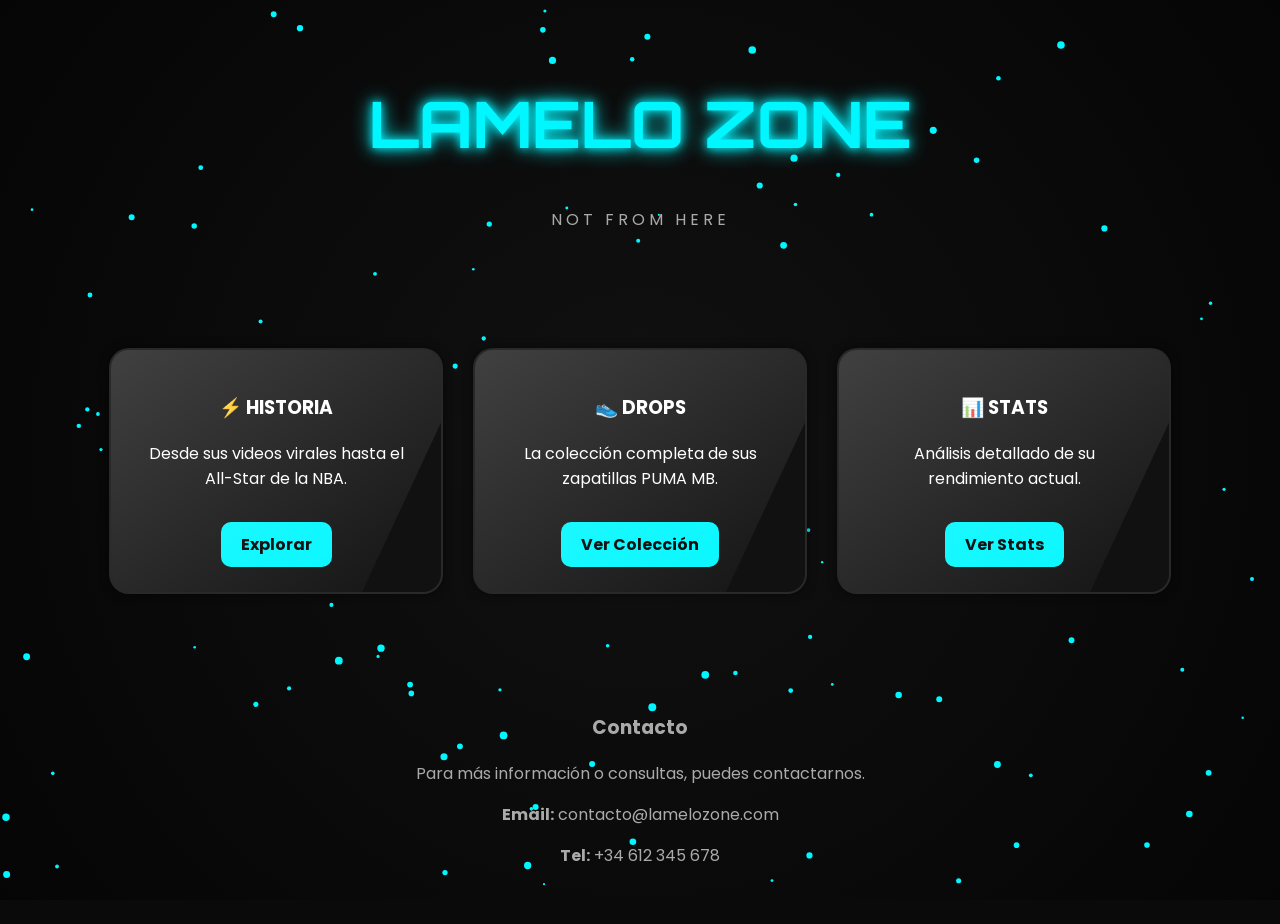
<file: index.html>
<!DOCTYPE html>
<html lang="es">
<head>
    <meta charset="UTF-8">
    <meta name="viewport" content="width=device-width, initial-scale=1.0">

    <title>LaMelo Ball | MB1 Official Fan Zone</title>

    <!-- Google Fonts -->
    <link href="https://fonts.googleapis.com/css2?family=Orbitron:wght@400;700&family=Poppins:wght@300;400;600&display=swap" rel="stylesheet">

    <style>

        /* Fondo general */
        body{
            margin:0;
            padding:0;
            background:#0a0a0a;
            color:white;
            font-family:'Poppins', sans-serif;
            overflow-x:hidden;
            cursor:none;
        }

        /* Fondo animado */
        #particles{
            position:fixed;

            top:0;
            left:0;

            width:100%;
            height:100%;

            z-index:-1;

            background:
            radial-gradient(circle at center, #111 0%, #050505 100%);
        }

        /* Header */
        header{
            text-align:center;
            padding:40px 20px;
        }

        header h1{
            font-size:4rem;
            font-family:'Orbitron', sans-serif;
            color:#00f7ff;

            text-shadow:
                0 0 10px #00f7ff,
                0 0 20px #00f7ff;
        }

        .subtitle{
            color:#aaa;
            letter-spacing:4px;
        }

        /* Contenedor */
        .container{
            display:flex;
            justify-content:center;
            gap:30px;
            padding:60px;
            flex-wrap:wrap;
        }

        /* Cards */
        .card{
            background:#111;
            width:280px;
            padding:25px;
            border-radius:20px;
            text-align:center;

            transition:all 0.35s ease;

            position:relative;
            overflow:hidden;

            border:2px solid rgba(255,255,255,0.1);

            box-shadow:0 0 10px rgba(0,0,0,0.5);
        }

        /* Hover */
        .card:hover{
            transform:translateY(-15px) scale(1.03);

            box-shadow:
                0 0 10px #00f7ff,
                0 0 20px #00f7ff,
                0 0 40px #00f7ff;

            border:2px solid #00f7ff;
        }

        /* Brillo animado */
        .card::before{
            content:"";

            position:absolute;

            top:-100%;
            left:-100%;

            width:200%;
            height:200%;

            background:linear-gradient(
                120deg,
                transparent,
                rgba(255,255,255,0.2),
                transparent
            );

            transform:rotate(25deg);

            transition:0.6s;
        }

        .card:hover::before{
            top:100%;
            left:100%;
        }

        /* Botones */
        .btn{
            display:inline-block;

            margin-top:15px;
            padding:10px 20px;

            background:#00f7ff;
            color:black;

            text-decoration:none;

            border-radius:10px;

            font-weight:bold;

            transition:0.3s;
        }

        .btn:hover{
            background:white;
            transform:scale(1.05);
        }

        /* Footer */
        footer{
            text-align:center;
            padding:40px 20px;
            color:#aaa;
        }

        /* Balón cursor */
        .basketball{
            width:40px;
            height:40px;

            background-image:url('https://cdn-icons-png.flaticon.com/512/889/889455.png');

            background-size:cover;
            background-position:center;

            position:fixed;

            top:0;
            left:0;

            transform:translate(-50%, -50%);

            pointer-events:none;

            z-index:9999;
        }

    </style>

</head>

<body>

    <!-- Fondo animado -->
    <canvas id="particles"></canvas>

    <!-- Balón cursor -->
    <div class="basketball"></div>

    <!-- Header -->
    <header>
        <h1>LAMELO ZONE</h1>
        <p class="subtitle">NOT FROM HERE</p>
    </header>

    <!-- Cards -->
    <main class="container">

        <div class="card">
            <h3>⚡ HISTORIA</h3>
            <p>Desde sus videos virales hasta el All-Star de la NBA.</p>

            <a href="historia.html" class="btn">
                Explorar
            </a>
        </div>

        <div class="card">
            <h3>👟 DROPS</h3>
            <p>La colección completa de sus zapatillas PUMA MB.</p>

            <a href="drops.html" class="btn">
                Ver Colección
            </a>
        </div>

        <div class="card">
            <h3>📊 STATS</h3>
            <p>Análisis detallado de su rendimiento actual.</p>

            <a href="stats.html" class="btn">
                Ver Stats
            </a>
        </div>

    </main>

    <!-- Footer -->
    <footer>
        <h3>Contacto</h3>

        <p>
            Para más información o consultas,
            puedes contactarnos.
        </p>

        <p>
            <strong>Email:</strong>
            contacto@lamelozone.com
        </p>

        <p>
            <strong>Tel:</strong>
            +34 612 345 678
        </p>
    </footer>

    <!-- JavaScript -->
    <script>

        /* Cursor balón */
        const ball = document.querySelector('.basketball');

        document.addEventListener('mousemove', (e) => {

            ball.style.left = e.clientX + 'px';

            ball.style.top = e.clientY + 'px';

        });

        /* Fondo partículas */
        const canvas = document.getElementById("particles");
        const ctx = canvas.getContext("2d");

        canvas.width = window.innerWidth;
        canvas.height = window.innerHeight;

        let particlesArray = [];

        class Particle{

            constructor(){

                this.x = Math.random() * canvas.width;
                this.y = Math.random() * canvas.height;

                this.size = Math.random() * 3 + 1;

                this.speedX = (Math.random() - 0.5) * 1;
                this.speedY = (Math.random() - 0.5) * 1;
            }

            update(){

                this.x += this.speedX;
                this.y += this.speedY;

                if(this.x > canvas.width) this.x = 0;
                if(this.x < 0) this.x = canvas.width;

                if(this.y > canvas.height) this.y = 0;
                if(this.y < 0) this.y = canvas.height;
            }

            draw(){

                ctx.fillStyle = "#00f7ff";

                ctx.beginPath();

                ctx.arc(this.x, this.y, this.size, 0, Math.PI * 2);

                ctx.fill();
            }

        }

        function init(){

            particlesArray = [];

            for(let i = 0; i < 120; i++){

                particlesArray.push(new Particle());

            }

        }

        function animate(){

            ctx.clearRect(0,0,canvas.width,canvas.height);

            particlesArray.forEach(particle => {

                particle.update();
                particle.draw();

            });

            requestAnimationFrame(animate);

        }

        init();
        animate();

        window.addEventListener("resize", () => {

            canvas.width = window.innerWidth;
            canvas.height = window.innerHeight;

            init();

        });

    </script>

</body>
</html>
</file>
